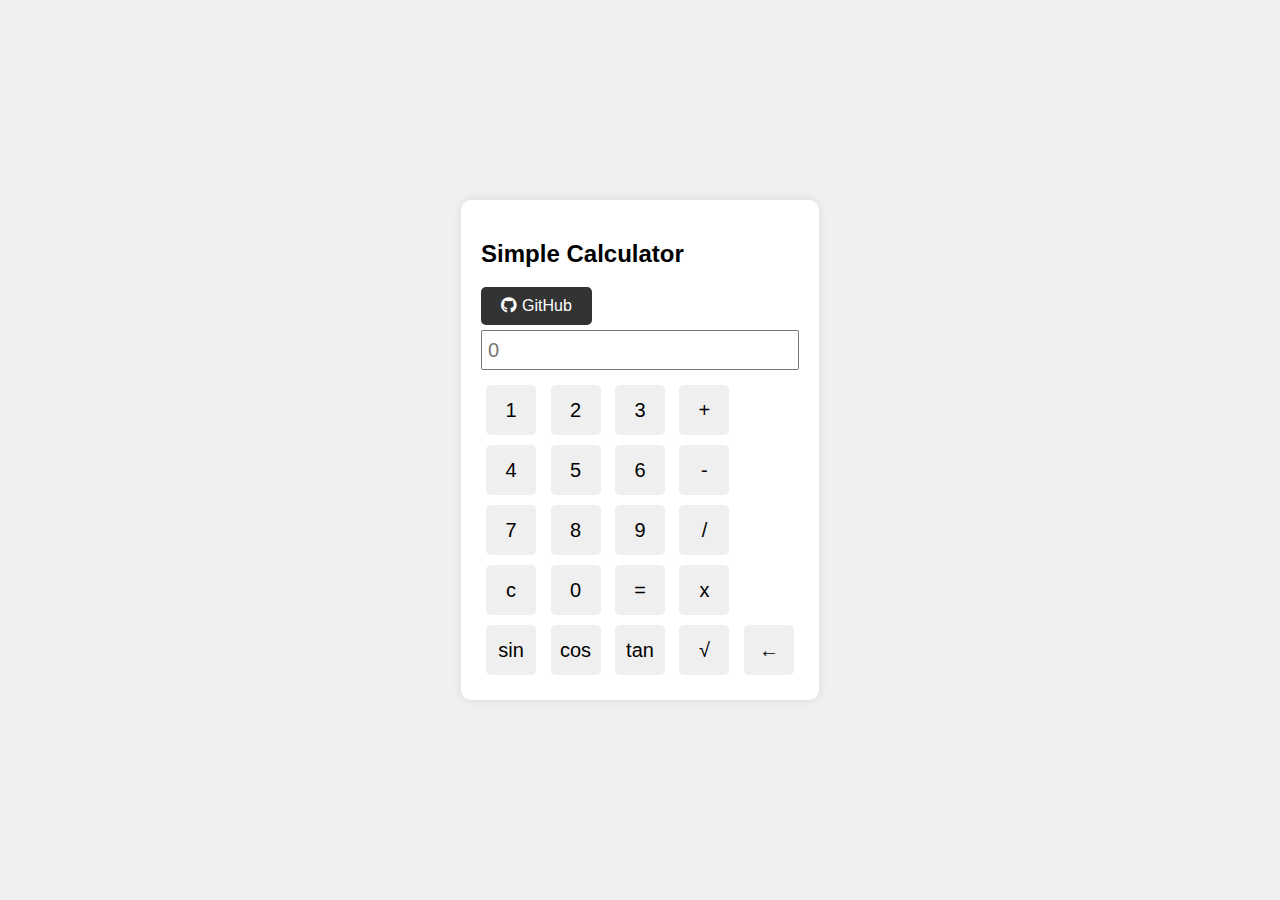
<file: index.html>
<!DOCTYPE html>
<html lang="en">
<head>
    <meta charset="UTF-8">
    <meta name="viewport" content="width=device-width, initial-scale=1.0">
    <link rel="stylesheet" href="style.css">
    <link rel="stylesheet" href="https://cdnjs.cloudflare.com/ajax/libs/font-awesome/5.15.4/css/all.min.css">

    <title>Basic Calculator</title>
</head>
<body>
  
    <div id="main">
        <div>
            <h2>Simple Calculator</h2>
            <a href="https://github.com/Bgyurov/Calculator23" target="_blank" class="github-link"><i class="fab fa-github"></i>GitHub</a>
        </div>
        <form name="f">
            <input type="text" name="textInput" placeholder="0" id="textInput" ><br>
            <input type="button" value="1" onclick="f.textInput.value +=1 ">
            <input type="button" value="2" onclick="f.textInput.value +=2 ">
            <input type="button" value="3" onclick="f.textInput.value +=3 ">
            <input type="button" value="+" onclick="modalFunc(this.value)">
            <br>
            <input type="button" value="4" onclick="f.textInput.value +=4 ">
            <input type="button" value="5" onclick="f.textInput.value +=5 ">
            <input type="button" value="6" onclick="f.textInput.value +=6 ">
            <input type="button" value="-" onclick="modalFunc(this.value)">
            <br>
            <input type="button" value="7" onclick="f.textInput.value +=7 ">
            <input type="button" value="8" onclick="f.textInput.value +=8 ">
            <input type="button" value="9" onclick="f.textInput.value +=9 ">
            <input type="button" value="/" onclick="modalFunc(this.value) ">
            <br>
            <input type="button" value="c" onclick="f.textInput.value ='' ">
            <input type="button" value="0" onclick="f.textInput.value +=0 ">
            <input type="button" id="result" value="=" onclick="calculate()">
            <input type="button" value="x" onclick="modalFunc(this.value)">
            <br>
            <input type="button" value="sin" onclick="applyTrigFunction('sin')">
            <input type="button" value="cos" onclick="applyTrigFunction('cos')">
            <input type="button" value="tan" onclick="applyTrigFunction('tan')">
            <input type="button" value="√" onclick="calculateSquareRoot()">
            <input type="button" value="←" onclick="handleKeyPress(event)">

            <br>
        </form>
    </div>

    <script>
        function modalFunc(separator) {
            let act = f.textInput.value;
            let b = act.charAt(act.length - 1);

            if (b === '+' || b === '-' || b === '/' || b === '*') {
                f.textInput.value = act.substring(0, act.length - 1);
                f.textInput.value += separator;
            } else {
                f.textInput.value += separator;
            }
        }
        function applyTrigFunction(trigFunction) {
            let inputValue = parseFloat(f.textInput.value);
            
            if (!isNaN(inputValue)) {
                switch (trigFunction) {
                    case 'sin':
                        f.textInput.value = Math.sin(inputValue);
                        break;
                    case 'cos':
                        f.textInput.value = Math.cos(inputValue);
                        break;
                    case 'tan':
                        f.textInput.value = Math.tan(inputValue);
                        break;
                }
            }
        }
        function calculate() {
           
                if(f.textInput.value !== ''){
                    f.textInput.value = eval(f.textInput.value);
                    
                }
           
        }


        function handleKeyPress(event) {
         
                f.textInput.value = f.textInput.value.slice(0, -1);

            }
            function calculateSquareRoot() {
            let inputValue = parseFloat(f.textInput.value);
            
            if (!isNaN(inputValue) && inputValue >= 0) {
                f.textInput.value = Math.sqrt(inputValue);
            } else {
                f.textInput.value = 'Error';
            }
        }
        
    </script>
</body>
</html>
</file>
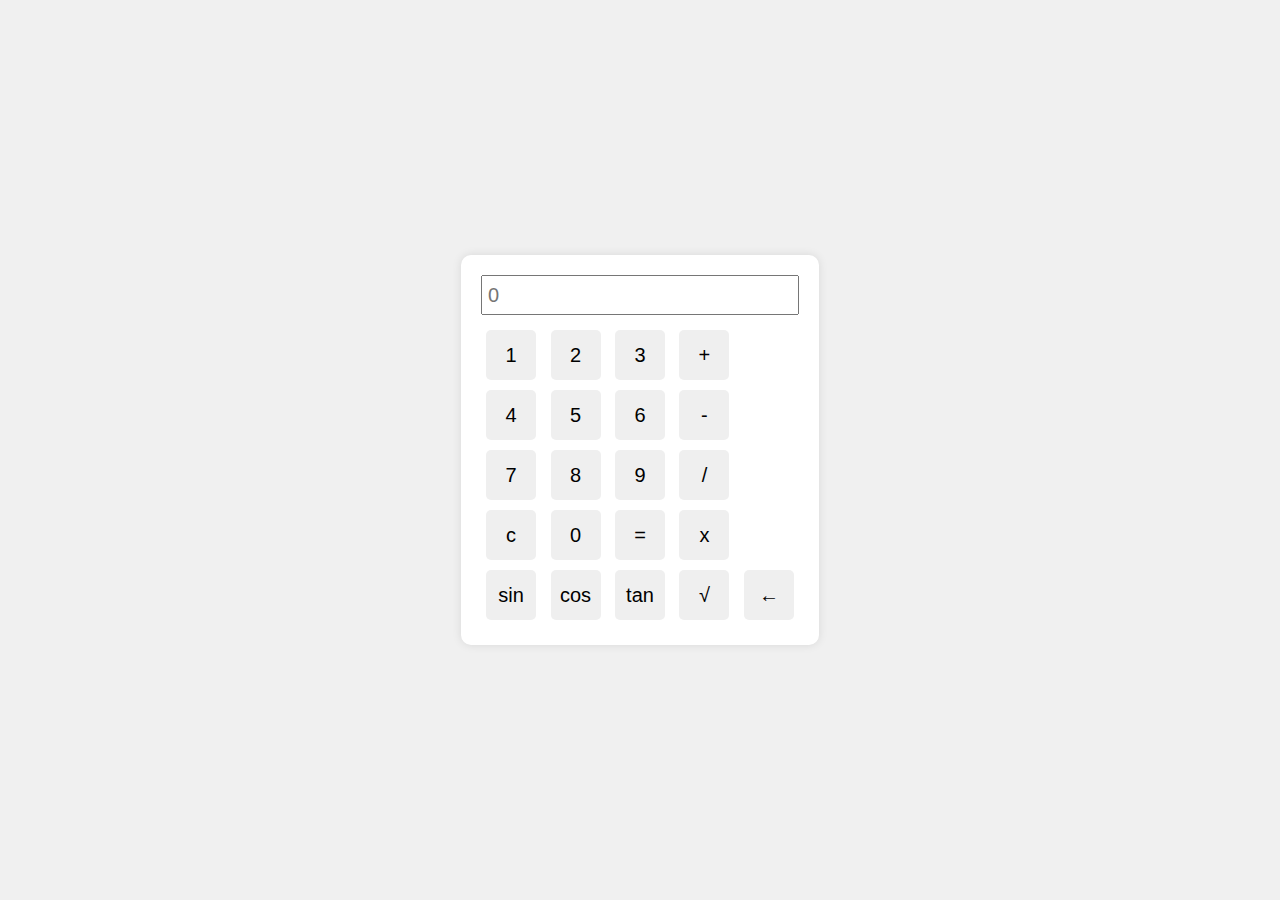
<file: calc.html>
<!DOCTYPE html>
<html lang="en">
<head>
    <meta charset="UTF-8">
    <meta name="viewport" content="width=device-width, initial-scale=1.0">
    <link rel="stylesheet" href="style.css">
    <title>Basic Calculator</title>
</head>
<body>
    <div id="main">
        <form name="f">
            <input type="text" name="textInput" placeholder="0" id="textInput" ><br>
            <input type="button" value="1" onclick="f.textInput.value +=1 ">
            <input type="button" value="2" onclick="f.textInput.value +=2 ">
            <input type="button" value="3" onclick="f.textInput.value +=3 ">
            <input type="button" value="+" onclick="modalFunc(this.value)">
            <br>
            <input type="button" value="4" onclick="f.textInput.value +=4 ">
            <input type="button" value="5" onclick="f.textInput.value +=5 ">
            <input type="button" value="6" onclick="f.textInput.value +=6 ">
            <input type="button" value="-" onclick="modalFunc(this.value)">
            <br>
            <input type="button" value="7" onclick="f.textInput.value +=7 ">
            <input type="button" value="8" onclick="f.textInput.value +=8 ">
            <input type="button" value="9" onclick="f.textInput.value +=9 ">
            <input type="button" value="/" onclick="modalFunc(this.value) ">
            <br>
            <input type="button" value="c" onclick="f.textInput.value ='' ">
            <input type="button" value="0" onclick="f.textInput.value +=0 ">
            <input type="button" id="result" value="=" onclick="calculate()">
            <input type="button" value="x" onclick="modalFunc(this.value)">
            <br>
            <input type="button" value="sin" onclick="applyTrigFunction('sin')">
            <input type="button" value="cos" onclick="applyTrigFunction('cos')">
            <input type="button" value="tan" onclick="applyTrigFunction('tan')">
            <input type="button" value="√" onclick="calculateSquareRoot()">
            <input type="button" value="←" onclick="handleKeyPress(event)">

            <br>
        </form>
    </div>

    <script>
        function modalFunc(separator) {
            let act = f.textInput.value;
            let b = act.charAt(act.length - 1);

            if (b === '+' || b === '-' || b === '/' || b === '*') {
                f.textInput.value = act.substring(0, act.length - 1);
                f.textInput.value += separator;
            } else {
                f.textInput.value += separator;
            }
        }
        function applyTrigFunction(trigFunction) {
            let inputValue = parseFloat(f.textInput.value);
            
            if (!isNaN(inputValue)) {
                switch (trigFunction) {
                    case 'sin':
                        f.textInput.value = Math.sin(inputValue);
                        break;
                    case 'cos':
                        f.textInput.value = Math.cos(inputValue);
                        break;
                    case 'tan':
                        f.textInput.value = Math.tan(inputValue);
                        break;
                }
            }
        }
        function calculate() {
           
                if(f.textInput.value !== ''){
                    f.textInput.value = eval(f.textInput.value);
                    
                }
           
        }


        function handleKeyPress(event) {
         
                f.textInput.value = f.textInput.value.slice(0, -1);

            }
            function calculateSquareRoot() {
            let inputValue = parseFloat(f.textInput.value);
            
            if (!isNaN(inputValue) && inputValue >= 0) {
                f.textInput.value = Math.sqrt(inputValue);
            } else {
                f.textInput.value = 'Error';
            }
        }
        
    </script>
</body>
</html>
</file>
<file: style.css>
body {
    font-family: Arial, sans-serif;
    background-color: #f0f0f0;
    margin: 0;
    padding: 0;
    display: flex;
    justify-content: center;
    align-items: center;
    height: 100vh;
}

#main {
    background-color: #ffffff;
    padding: 20px;
    border-radius: 10px;
    box-shadow: 0 0 10px rgba(0, 0, 0, 0.1);
}
.github-link {
    display: inline-block;
    background-color: #333;
    margin-bottom: 5px;
    color: #fff;
    padding: 10px 20px;
    border-radius: 5px;
    text-decoration: none;
}

.github-link i {
    margin-right: 5px;
}

input[type="button"] {
    width: 50px;
    height: 50px;
    font-size: 20px;
    margin: 5px;
    border-radius: 5px;
    border: none;
    cursor: pointer;
}

input[type="text"] {
    width: 100%;
    height: 40px;
    font-size: 20px;
    padding: 5px;
    margin-bottom: 10px;
    box-sizing: border-box;
}

input[type="button"]:hover {
    background-color: #e0e0e0;
}
</file>
